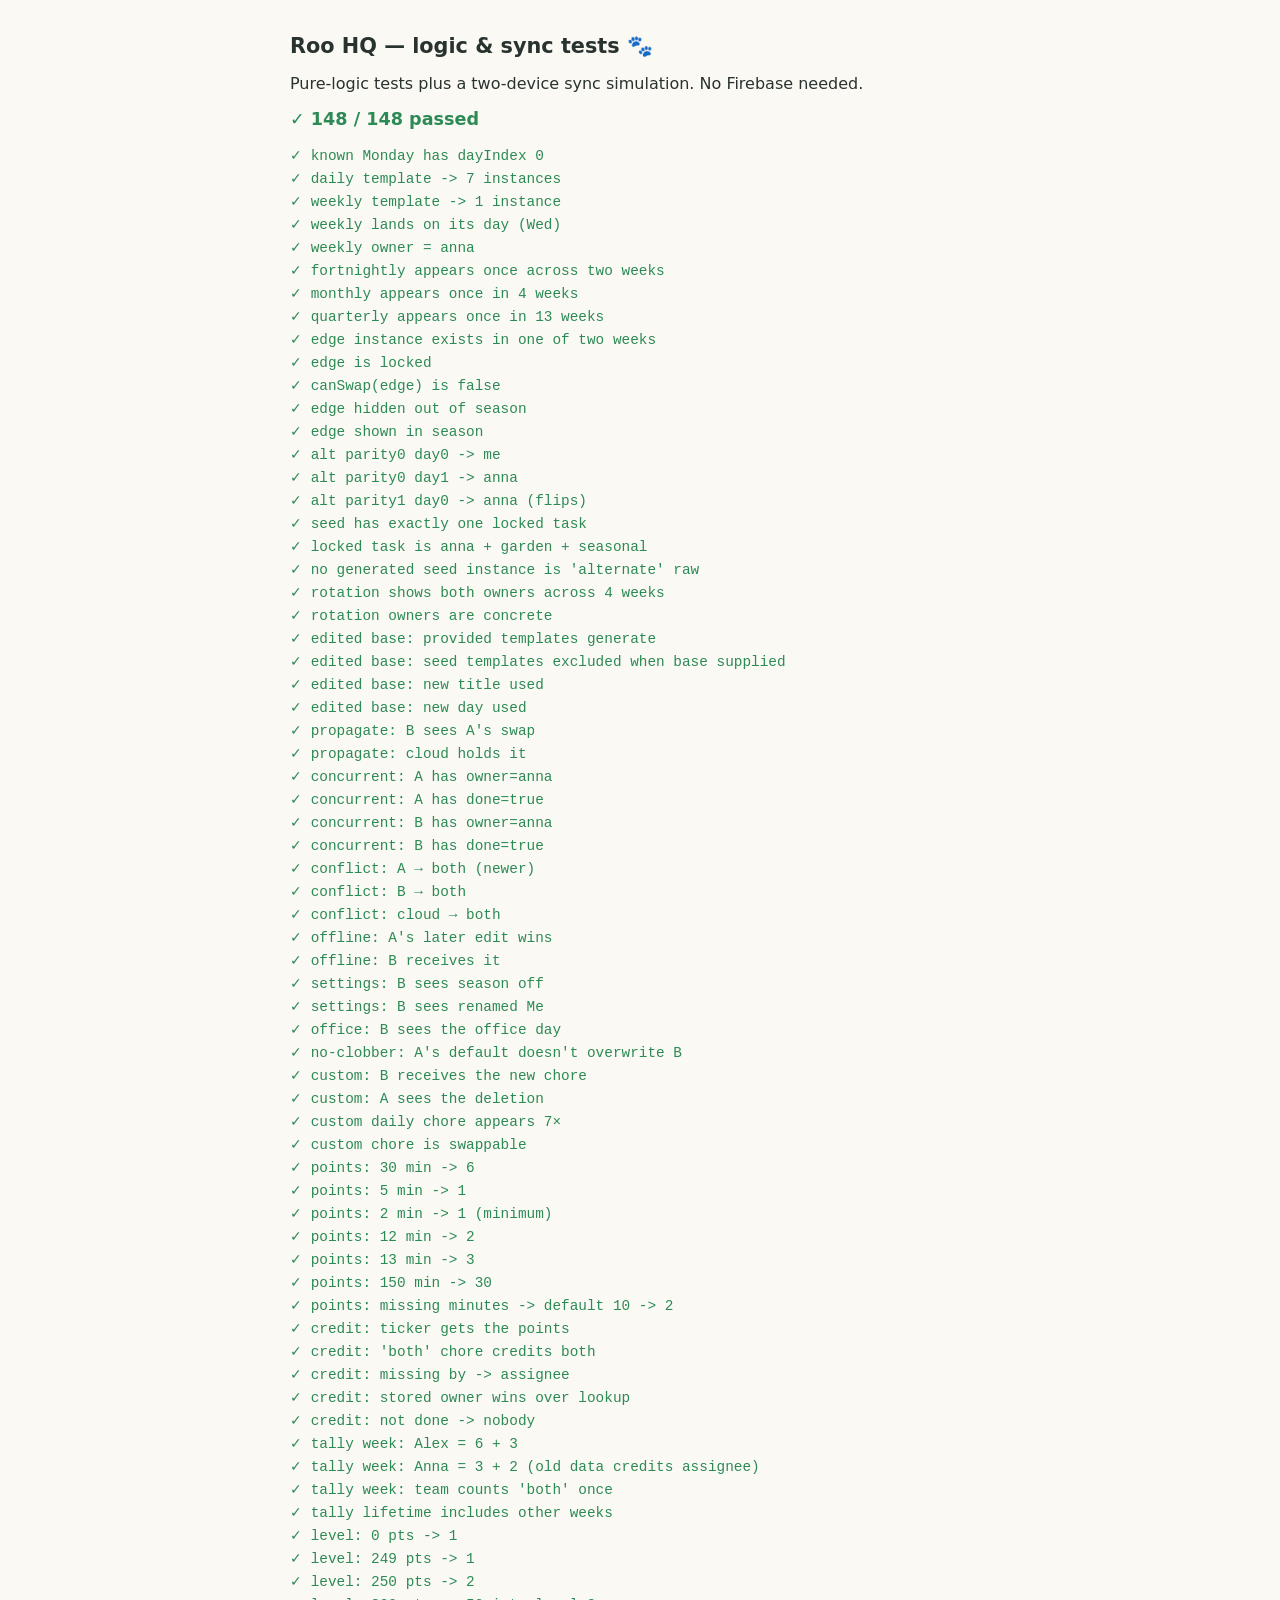
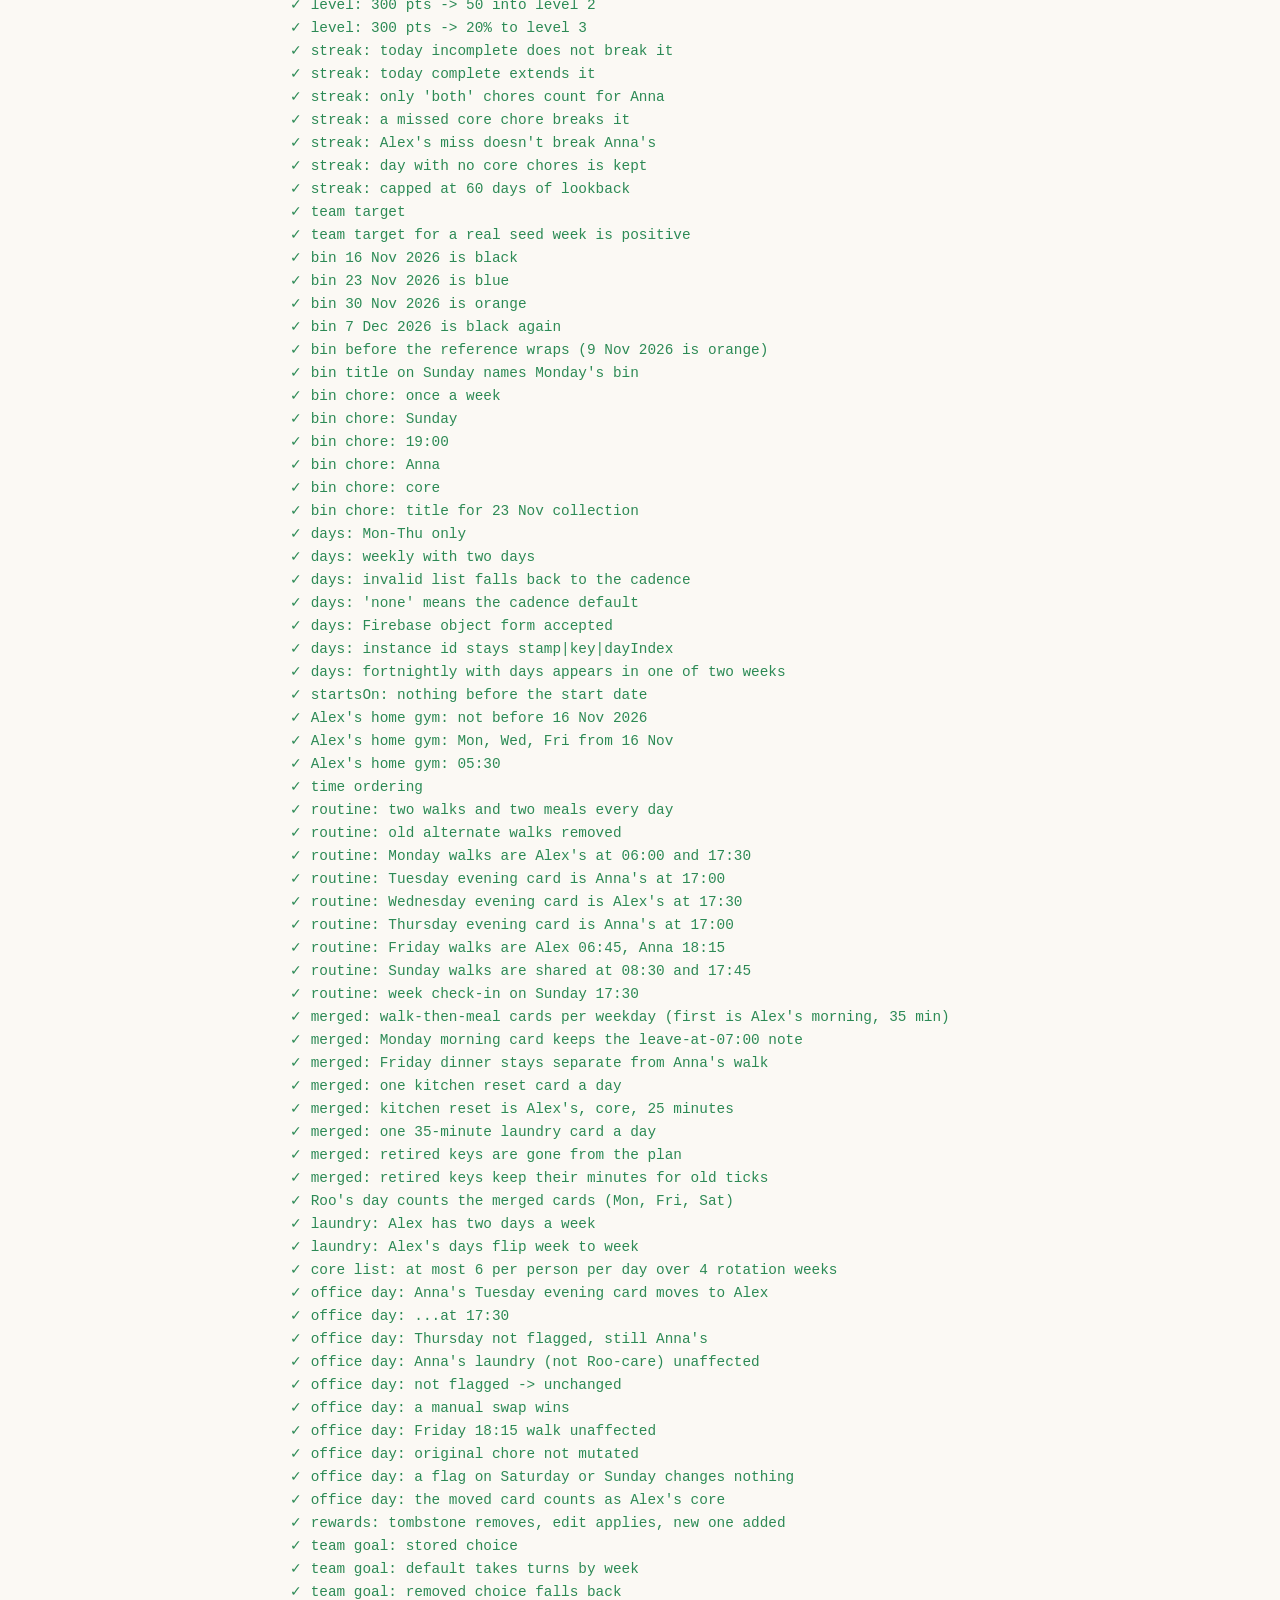
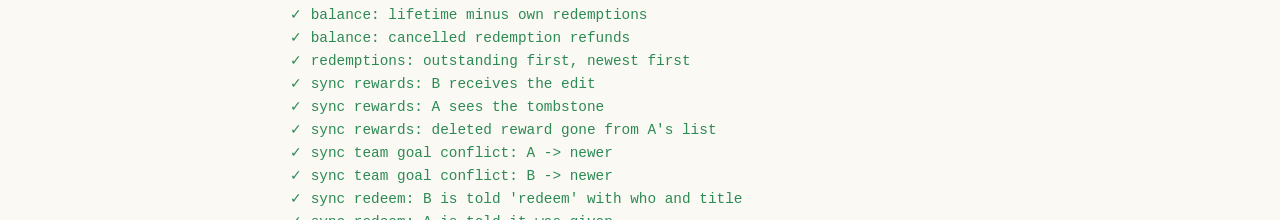
<file: tests.html>
<!DOCTYPE html>
<html lang="en">
<head>
  <meta charset="UTF-8" />
  <meta name="viewport" content="width=device-width, initial-scale=1.0" />
  <title>Roo HQ — tests</title>
  <style>
    body { font-family: -apple-system, BlinkMacSystemFont, "Segoe UI", system-ui, sans-serif; padding: 20px; max-width: 700px; margin: 0 auto; color: #283330; background: #FBF9F4; }
    h1 { font-size: 1.3rem; }
    h2 { font-size: 1.1rem; }
    .t { padding: 3px 0; font-size: 0.9rem; font-family: ui-monospace, Menlo, Consolas, monospace; }
    .ok { color: #2c8a55; }
    .bad { color: #c0392b; font-weight: 700; }
    @media (prefers-color-scheme: dark) { body { background: #1B1814; color: #F3EFE8; } }
  </style>
</head>
<body>
  <h1>Roo HQ — logic &amp; sync tests 🐾</h1>
  <p>Pure-logic tests plus a two-device sync simulation. No Firebase needed.</p>
  <div id="out">Running…</div>

  <script src="js/seed.js"></script>
  <script src="js/logic.js"></script>
  <script src="js/game.js"></script>
  <script src="js/merge.js"></script>
  <script src="js/store.js"></script>
  <script src="js/tests.js"></script>
</body>
</html>
</file>
